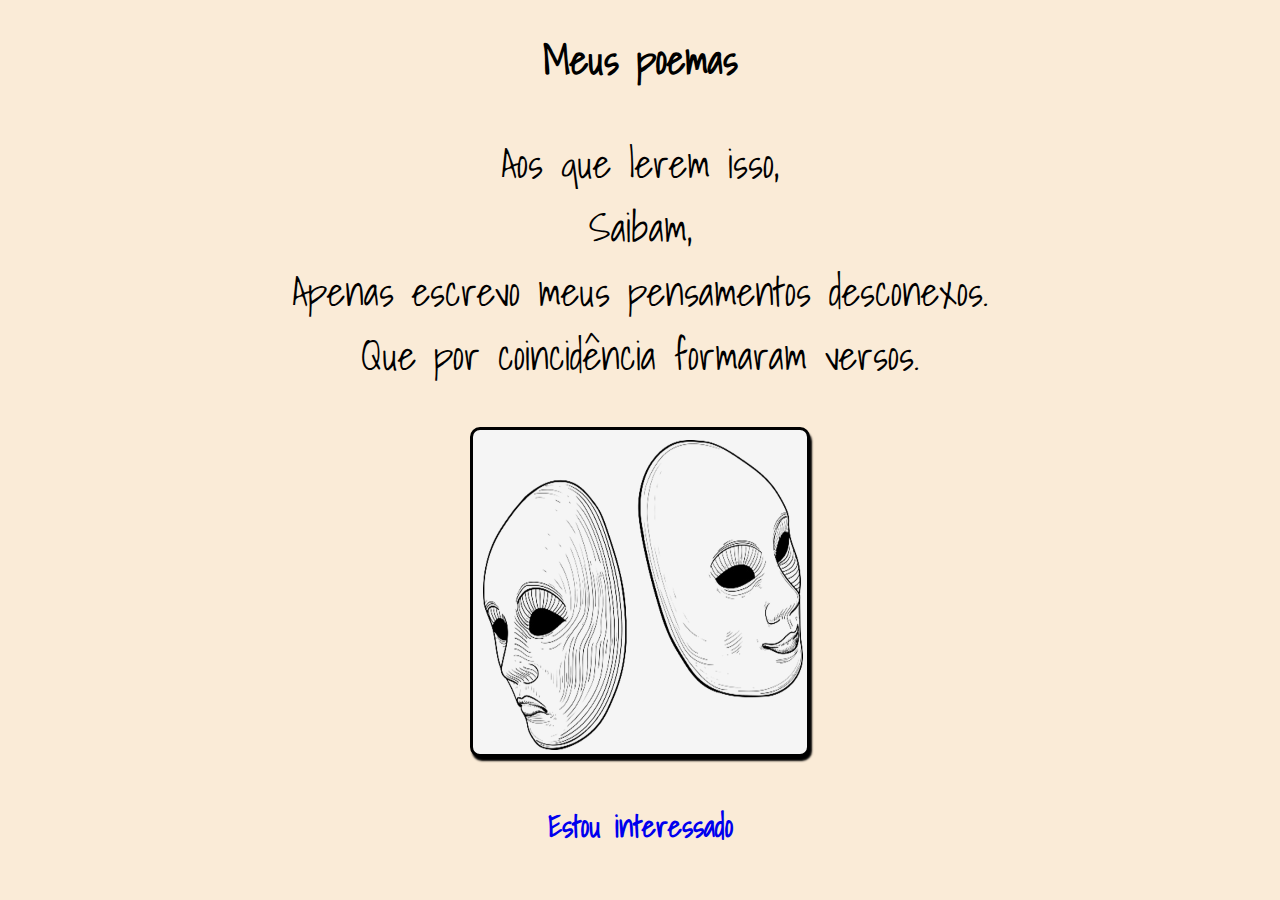
<file: index.html>
<!DOCTYPE html>
<html lang="pt-BR">
<head>
    <meta charset="UTF-8">
    <meta http-equiv="X-UA-Compatible" content="IE=edge">
    <meta name="viewport" content="width=device-width, initial-scale=1.0">
    <link rel="shortcut icon" href="favicon/favicon.ico" type="image/x-icon">
    <link rel="stylesheet" href="CSS/style.css">
    <title>Meus poemas</title>
</head>
<body>
    
    <div>
        <div>
            <h1>Meus poemas</h1>
            <p>
                Aos que lerem isso, <br>
                    Saibam, <br>
            Apenas escrevo meus pensamentos desconexos. <br>
            Que por coincidência formaram versos. <br>
            </p>
        </div>
        
        <div id="slider">
            <div id="container">           
                    <img src="images/Imagem1.png">
                    <img src="images/Imagem2.png">
                    <img src="images/Imagem3.png">
                    <img src="images/Imagem4.png">
            </div>
        </div>
        
    <h2><a href="paginas/menu.html">Estou interessado</a></h2>

    </div>

    <script src="scripts/carrossel.js"></script>

</body>
</html>
</file>
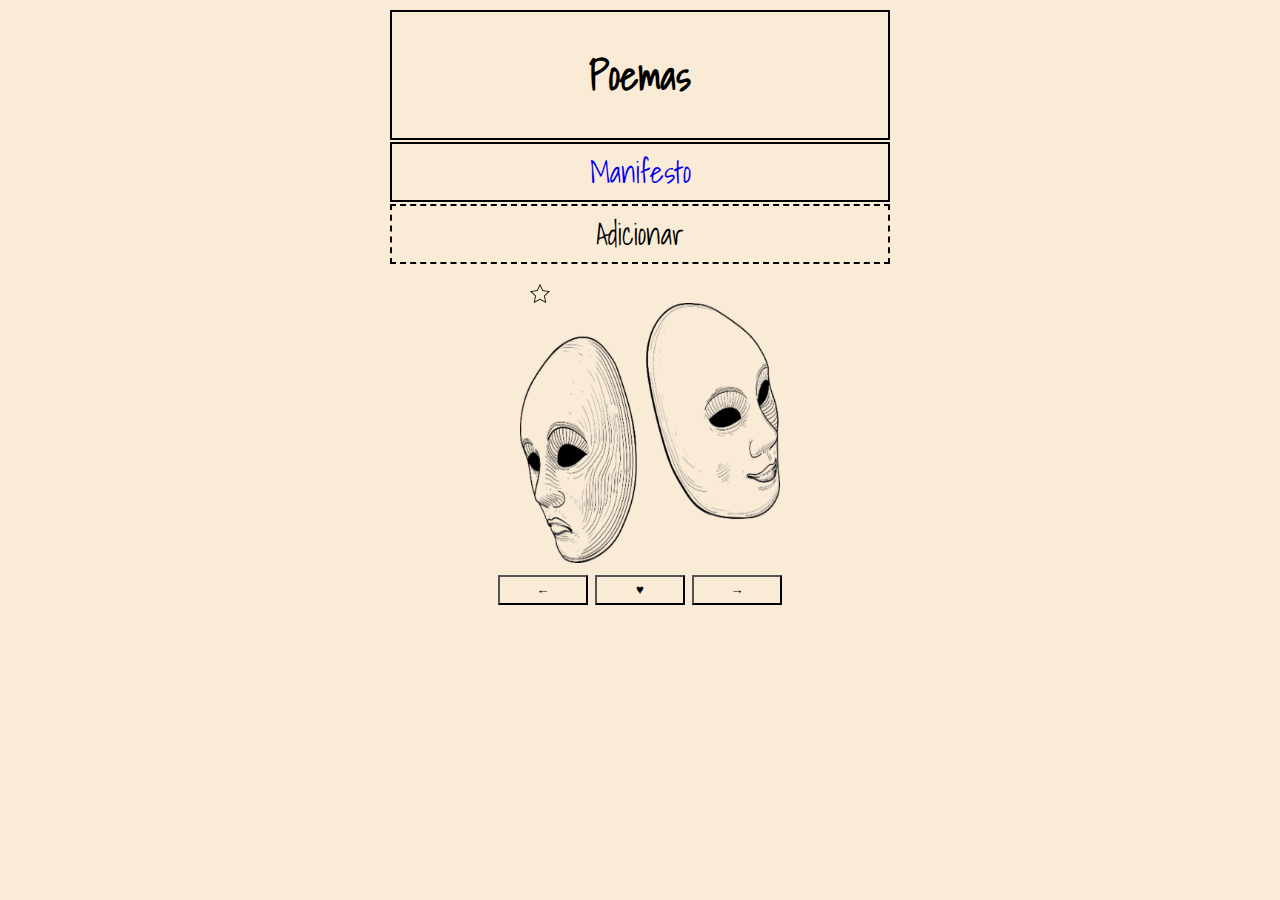
<file: paginas/menu.html>
<!DOCTYPE html>
<html lang="pt-BR">
<head>
    <meta charset="UTF-8">
    <meta http-equiv="X-UA-Compatible" content="IE=edge">
    <meta name="viewport" content="width=device-width, initial-scale=1.0">
    <link rel="stylesheet" href="../CSS/style.css">
    <title>Poemas</title>
</head>
<body>

    <div id="tabela">
        <table>
            <thead>
                <tr>
                    <td><h1>Poemas</h1></td>
                </tr>
                <tr>
                    <td><a href="pag_poemas/poema1.html">Manifesto</a></td>
                </tr>
            </thead>
            <tbody id="tbody">
            </tbody>
            <tfoot>
                <tr>
                    <td id="adicionar"><a onclick="poema.create()">Adicionar</a></td>
                </tr>
            </tfoot>
        </table>
    </div>

    <div id="carrossel">
        <div class="selected">
            <img class="estrela" src="../images/vazio.svg">
            <img class="imagens" src="../images/Imagem1.png">
        </div>
        <div>
            <img class="estrela" src="../images/vazio.svg">
            <img class="imagens" src="../images/Imagem2.png">
        </div>
        <div>
            <img class="estrela" src="../images/vazio.svg">
            <img class="imagens" src="../images/Imagem3.png">
        </div>
        <div>
            <img class="estrela" src="../images/vazio.svg">
            <img class="imagens" src="../images/Imagem4.png">
        </div>
    </div>

    <button id="botao1" class="btn">&#x2190</button>
    <button id="favorite" class="btn">&hearts;</button>
    <button id="botao2" class="btn">&#x2192</button>
    
    <script src="../scripts/Poema.js"></script>
    <script src="../scripts/carrossel2.js"></script>
</body>
</html>
</file>
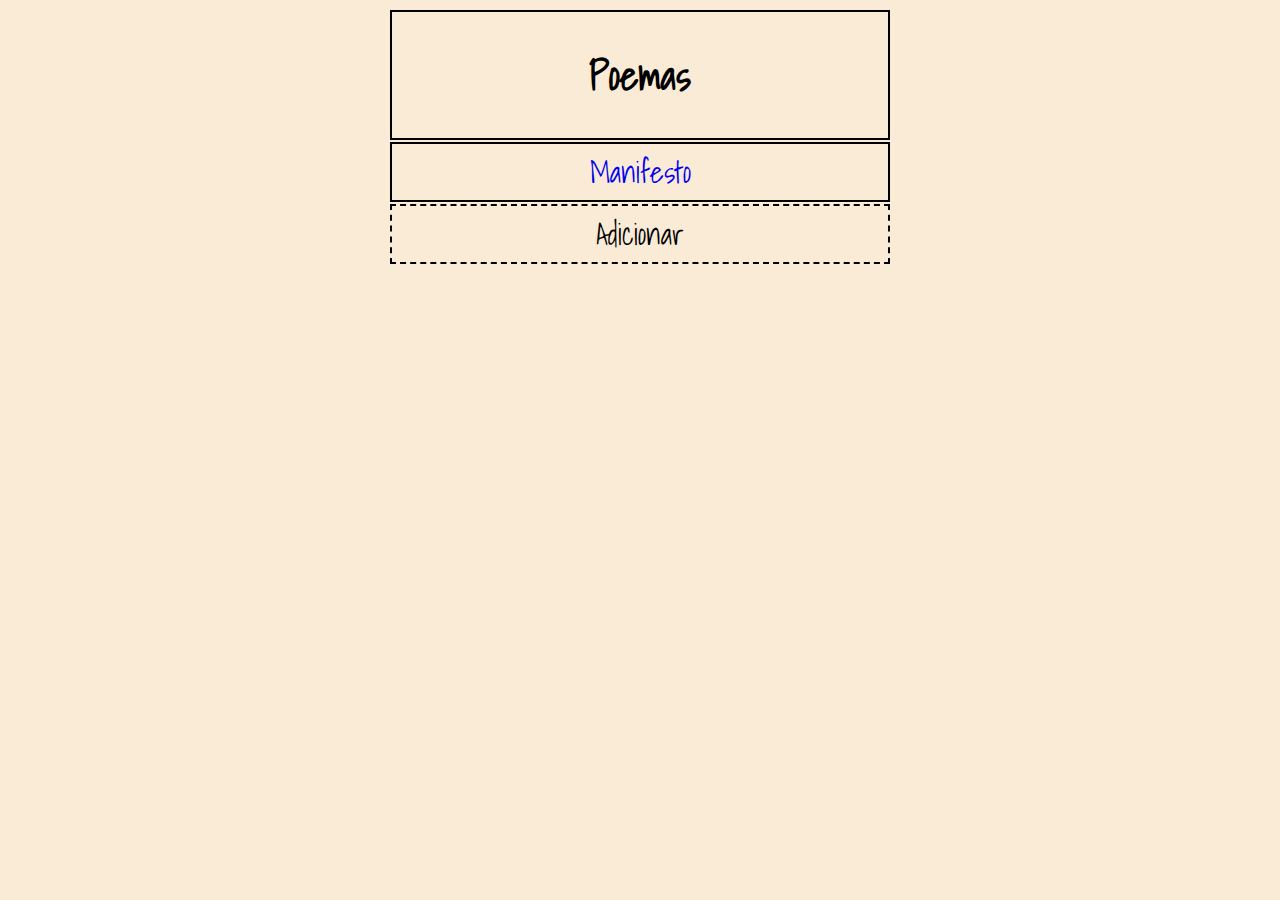
<file: paginas/pagina1.html>
<!DOCTYPE html>
<html lang="pt-BR">
<head>
    <meta charset="UTF-8">
    <meta http-equiv="X-UA-Compatible" content="IE=edge">
    <meta name="viewport" content="width=device-width, initial-scale=1.0">
    <link rel="stylesheet" href="../CSS/style.css">
    <title>Poemas</title>
</head>
<body>
    
    <div id="tabela">
        <table>
            <thead>
                <tr>
                    <td><h1>Poemas</h1></td>
                </tr>
            </thead>
            <tbody id="tbody">
                <tr>
                    <td><a href="pag_poemas/poema1.html">Manifesto</a></td>
                </tr>
            </tbody>
            <tfoot>
                <tr>
                    <td id="adicionar"><a onclick="adicionar()">Adicionar</a></td>
                </tr>
            </tfoot>
        </table>
    </div>

    <script src="Poema.js"></script>
</body>
</html>
</file>
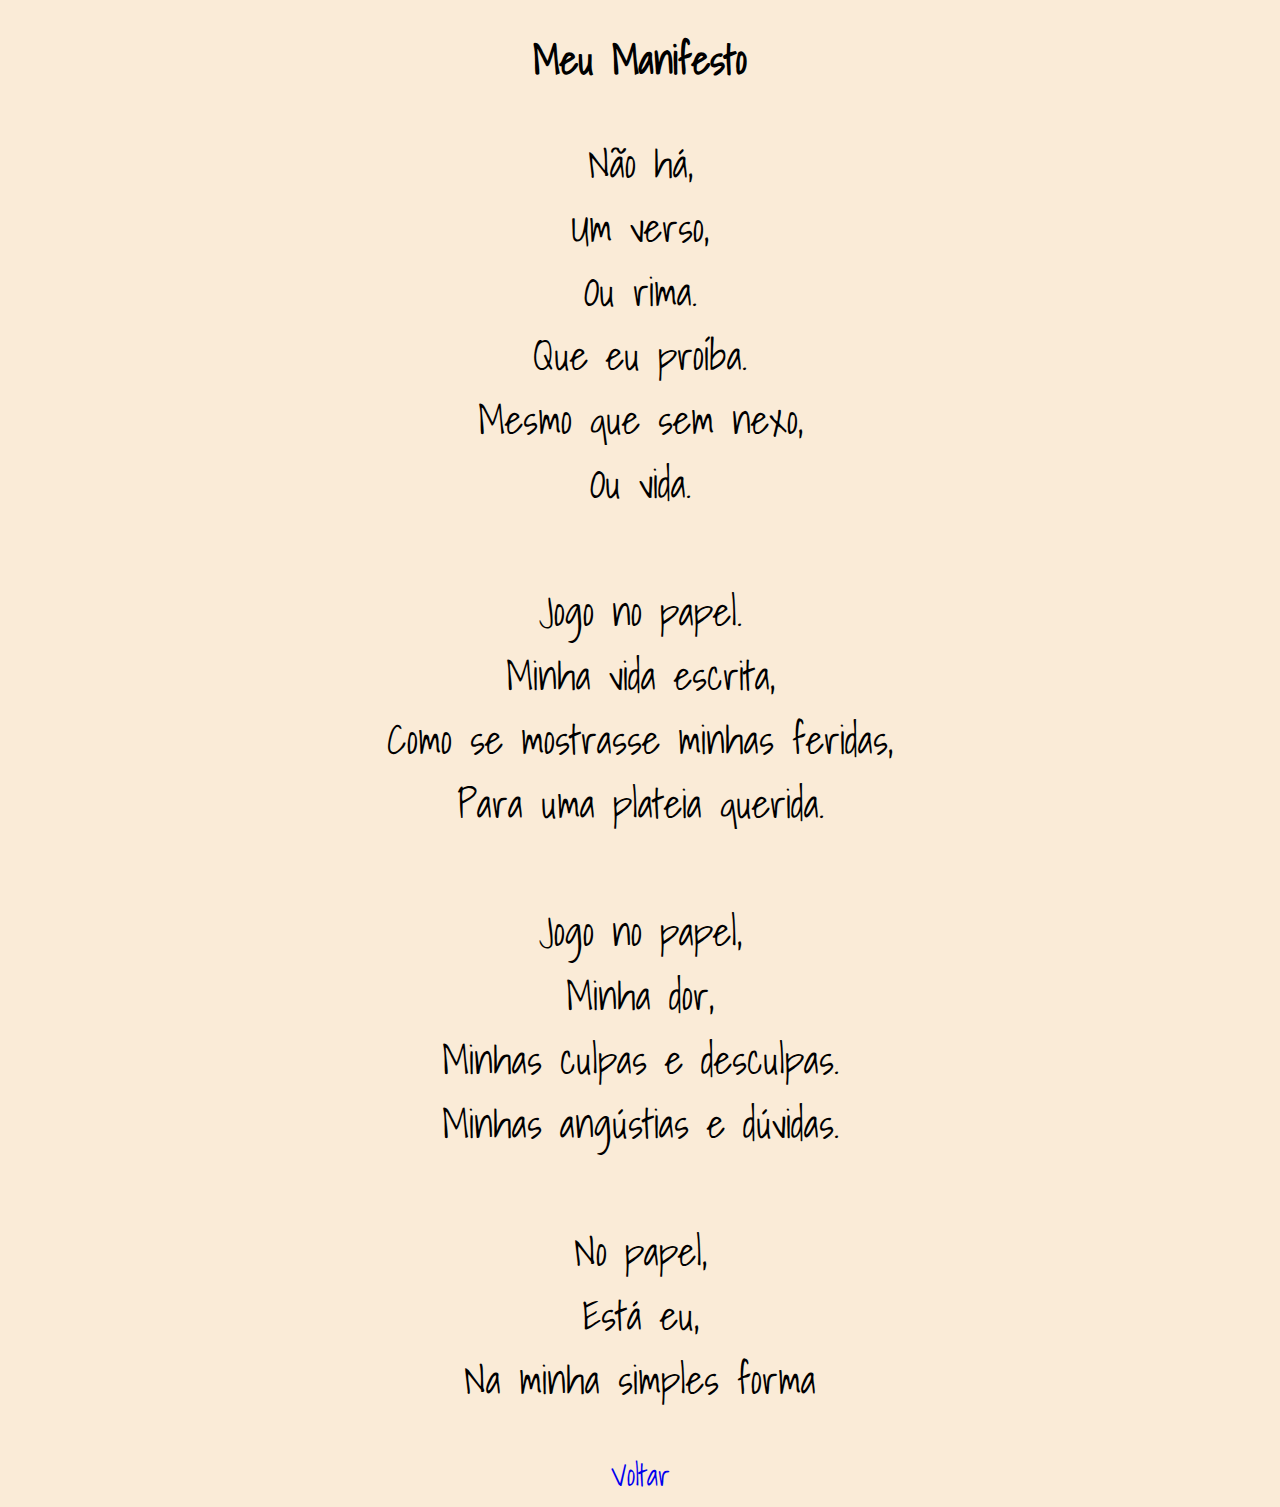
<file: paginas/pag_poemas/poema1.html>
<!DOCTYPE html>
<html lang="pt-BR">
<head>
    <meta charset="UTF-8">
    <meta http-equiv="X-UA-Compatible" content="IE=edge">
    <meta name="viewport" content="width=device-width, initial-scale=1.0">
    <link rel="stylesheet" href="../../CSS/style.css">
    <title>Manifesto</title>
</head>
<body>
    <h1>Meu Manifesto</h1>
    <p>
    Não há, <br>
    Um verso, <br>
    Ou rima. <br>
    Que eu proíba. <br>
    Mesmo que sem nexo, <br>
    Ou vida. <br>
    <br>
    Jogo no papel. <br>
    Minha vida escrita, <br> 
    Como se mostrasse minhas feridas, <br>
    Para uma plateia querida. <br>
    <br>
    Jogo no papel, <br>
    Minha dor, <br> 
    Minhas culpas e desculpas. <br> 
    Minhas angústias e dúvidas. <br>
    <br>

    No papel, <br>
    Está eu, <br>
    Na minha simples forma

    </p>

    <a href="../menu.html">Voltar</a>
</body>
</html>
</file>
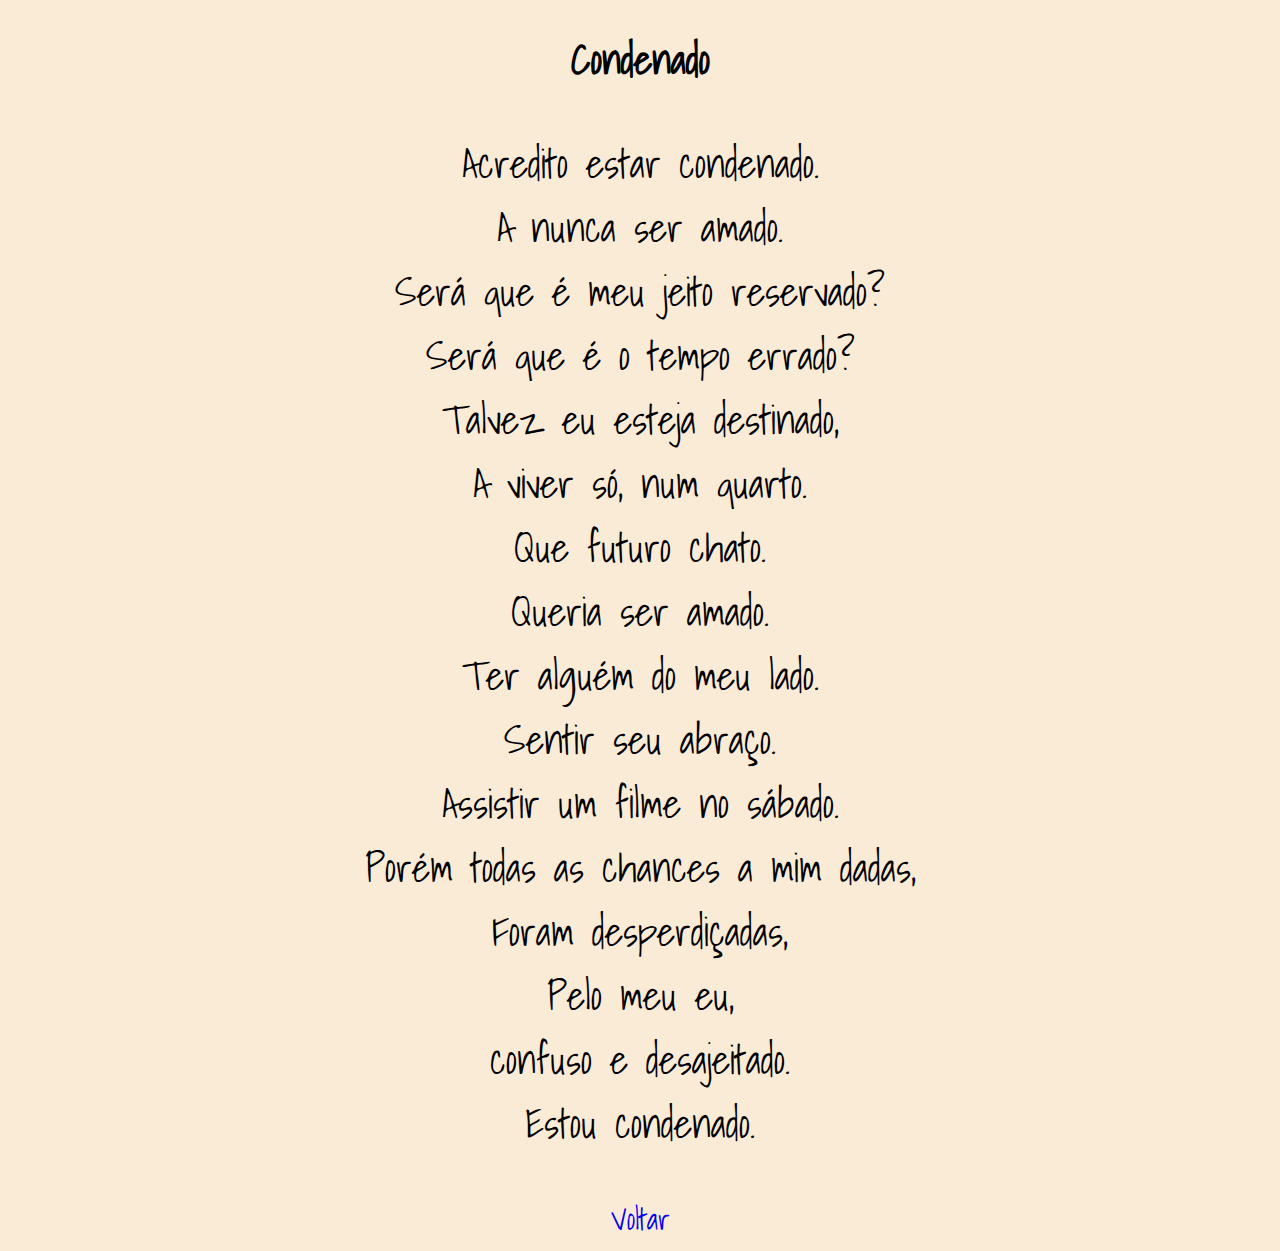
<file: paginas/pag_poemas/poema2.html>
<!DOCTYPE html>
<html lang="pt-BR">
<head>
    <meta charset="UTF-8">
    <meta http-equiv="X-UA-Compatible" content="IE=edge">
    <meta name="viewport" content="width=device-width, initial-scale=1.0">
    <link rel="stylesheet" href="../../CSS/style.css">
    <title>Condenado</title>
</head>
<body>
    <h1>Condenado</h1>
    <p>
    
    Acredito estar condenado. <br>
    A nunca ser amado. <br>
    Será que é meu jeito reservado? <br>
    Será que é o tempo errado? <br>
    Talvez eu esteja destinado, <br>
    A viver só, num quarto. <br>
    Que futuro chato. <br>
    Queria ser amado. <br> 
    Ter alguém do meu lado. <br>
    Sentir seu abraço. <br>
    Assistir um filme no sábado. <br> 
    Porém todas as chances a mim dadas, <br>
    Foram desperdiçadas, <br>
    Pelo meu eu, <br> 
    confuso e desajeitado. <br>
    Estou condenado. <br>

    </p>

    <a href="../menu.html">Voltar</a>
</body>
</html>
</file>
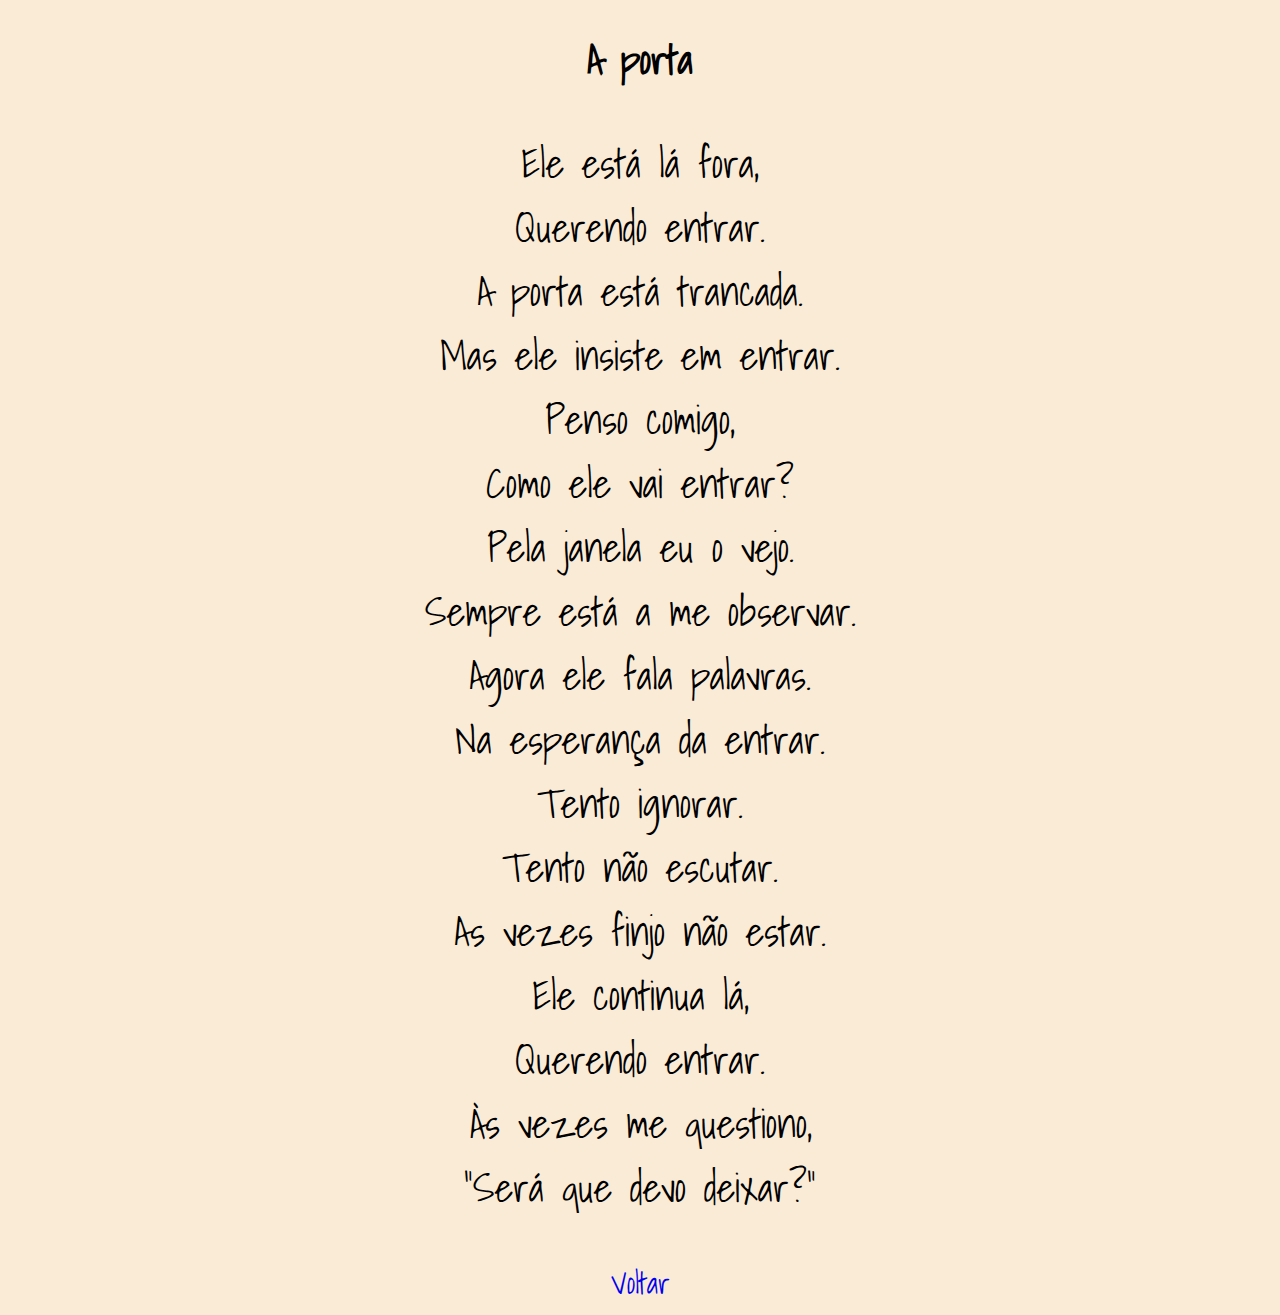
<file: paginas/pag_poemas/poema3.html>
<!DOCTYPE html>
<html lang="pt-BR">
<head>
    <meta charset="UTF-8">
    <meta http-equiv="X-UA-Compatible" content="IE=edge">
    <meta name="viewport" content="width=device-width, initial-scale=1.0">
    <link rel="stylesheet" href="../../CSS/style.css">
    <title>A porta</title>
</head>
<body>
    <h1>A porta</h1>
    <p>
        
    Ele está lá fora, <br>
    Querendo entrar. <br>
    A porta está trancada. <br>
    Mas ele insiste em entrar. <br>
    Penso comigo, <br>
    Como ele vai entrar? <br>
    Pela janela eu o vejo. <br>
    Sempre está a me observar. <br>
    Agora ele fala palavras. <br>
    Na esperança da entrar. <br>
    Tento ignorar. <br>
    Tento não escutar. <br>
    As vezes finjo não estar. <br>
    Ele continua lá, <br>
    Querendo entrar. <br>
    Às vezes me questiono, <br>
    “Será que devo deixar?” <br>

    </p>

    <a href="../menu.html">Voltar</a>
</body>
</html>
</file>
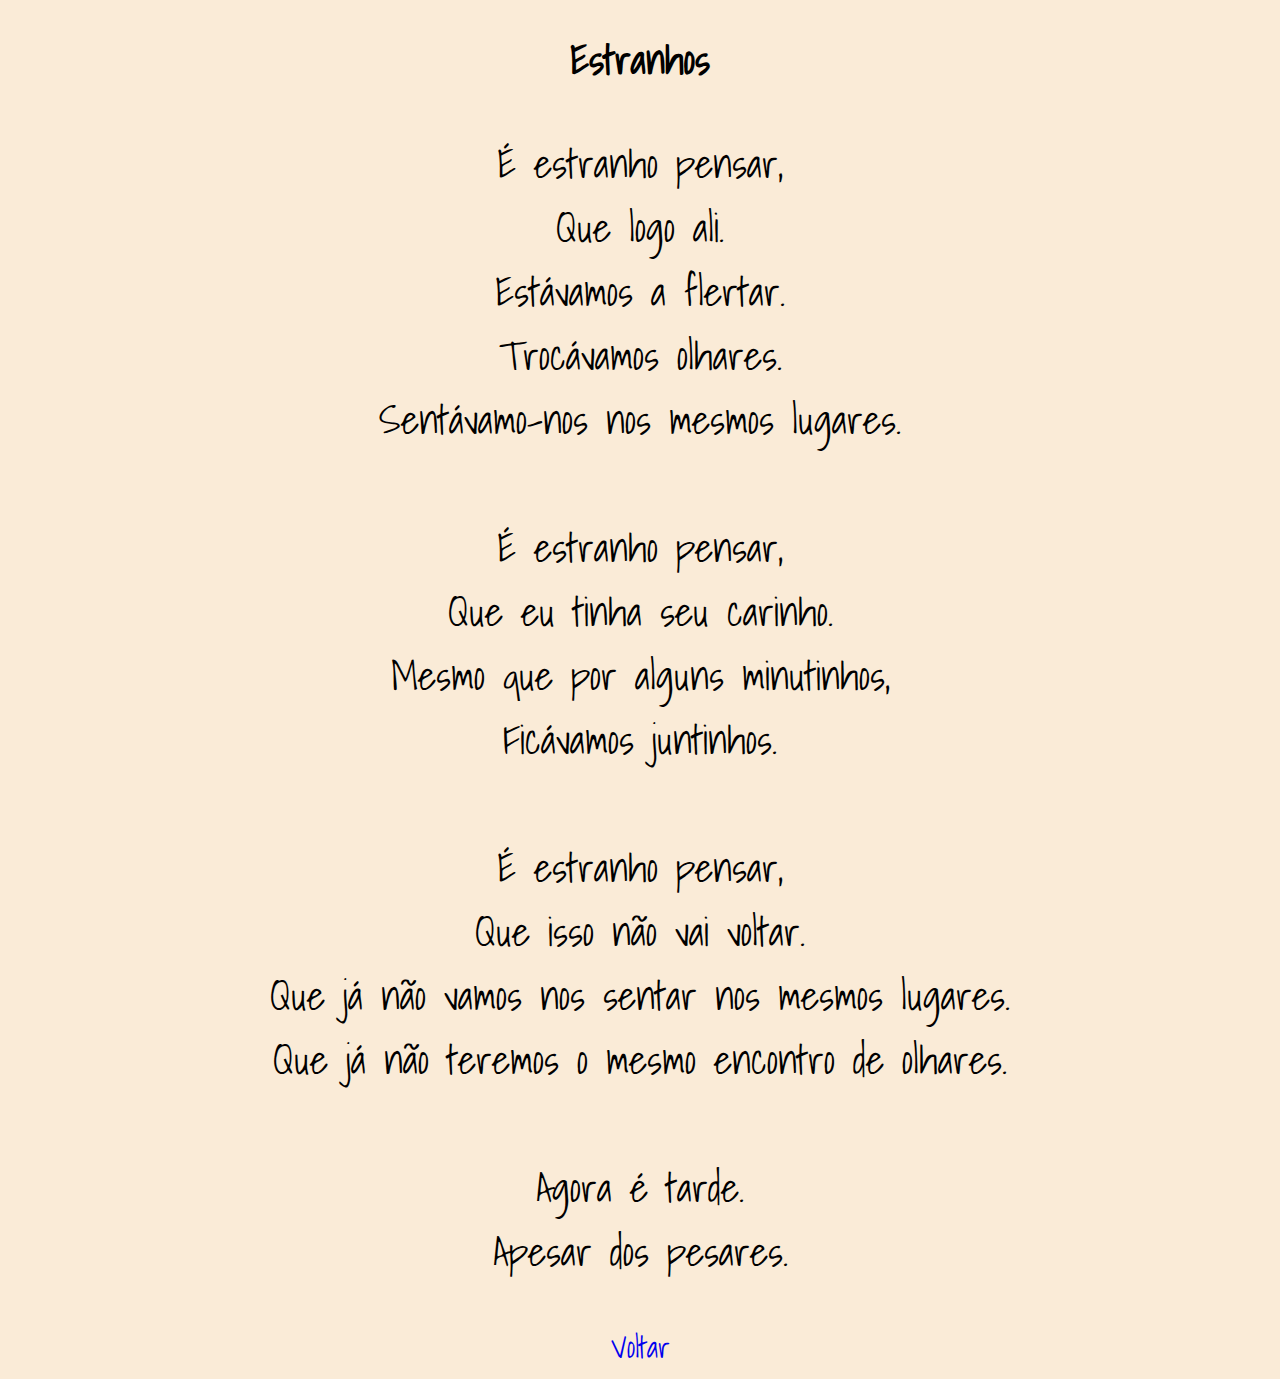
<file: paginas/pag_poemas/poema4.html>
<!DOCTYPE html>
<html lang="pt-BR">
<head>
    <meta charset="UTF-8">
    <meta http-equiv="X-UA-Compatible" content="IE=edge">
    <meta name="viewport" content="width=device-width, initial-scale=1.0">
    <link rel="stylesheet" href="../../CSS/style.css">
    <title>Estranhos</title>
</head>
<body>
    <h1>Estranhos</h1>
    <p>

    É estranho pensar, <br>
    Que logo ali. <br>
    Estávamos a flertar. <br>
    Trocávamos olhares. <br>
    Sentávamo-nos nos mesmos lugares. <br>
    <br>
    É estranho pensar, <br>
    Que eu tinha seu carinho. <br>
    Mesmo que por alguns minutinhos, <br>
    Ficávamos juntinhos. <br>
    <br>
    É estranho pensar, <br>
    Que isso não vai voltar. <br>
    Que já não vamos nos sentar nos mesmos lugares. <br>
    Que já não teremos o mesmo encontro de olhares. <br>
    <br>
    Agora é tarde. <br>
    Apesar dos pesares. <br>

    </p>

    <a href="../menu.html">Voltar</a>
</body>
</html>
</file>
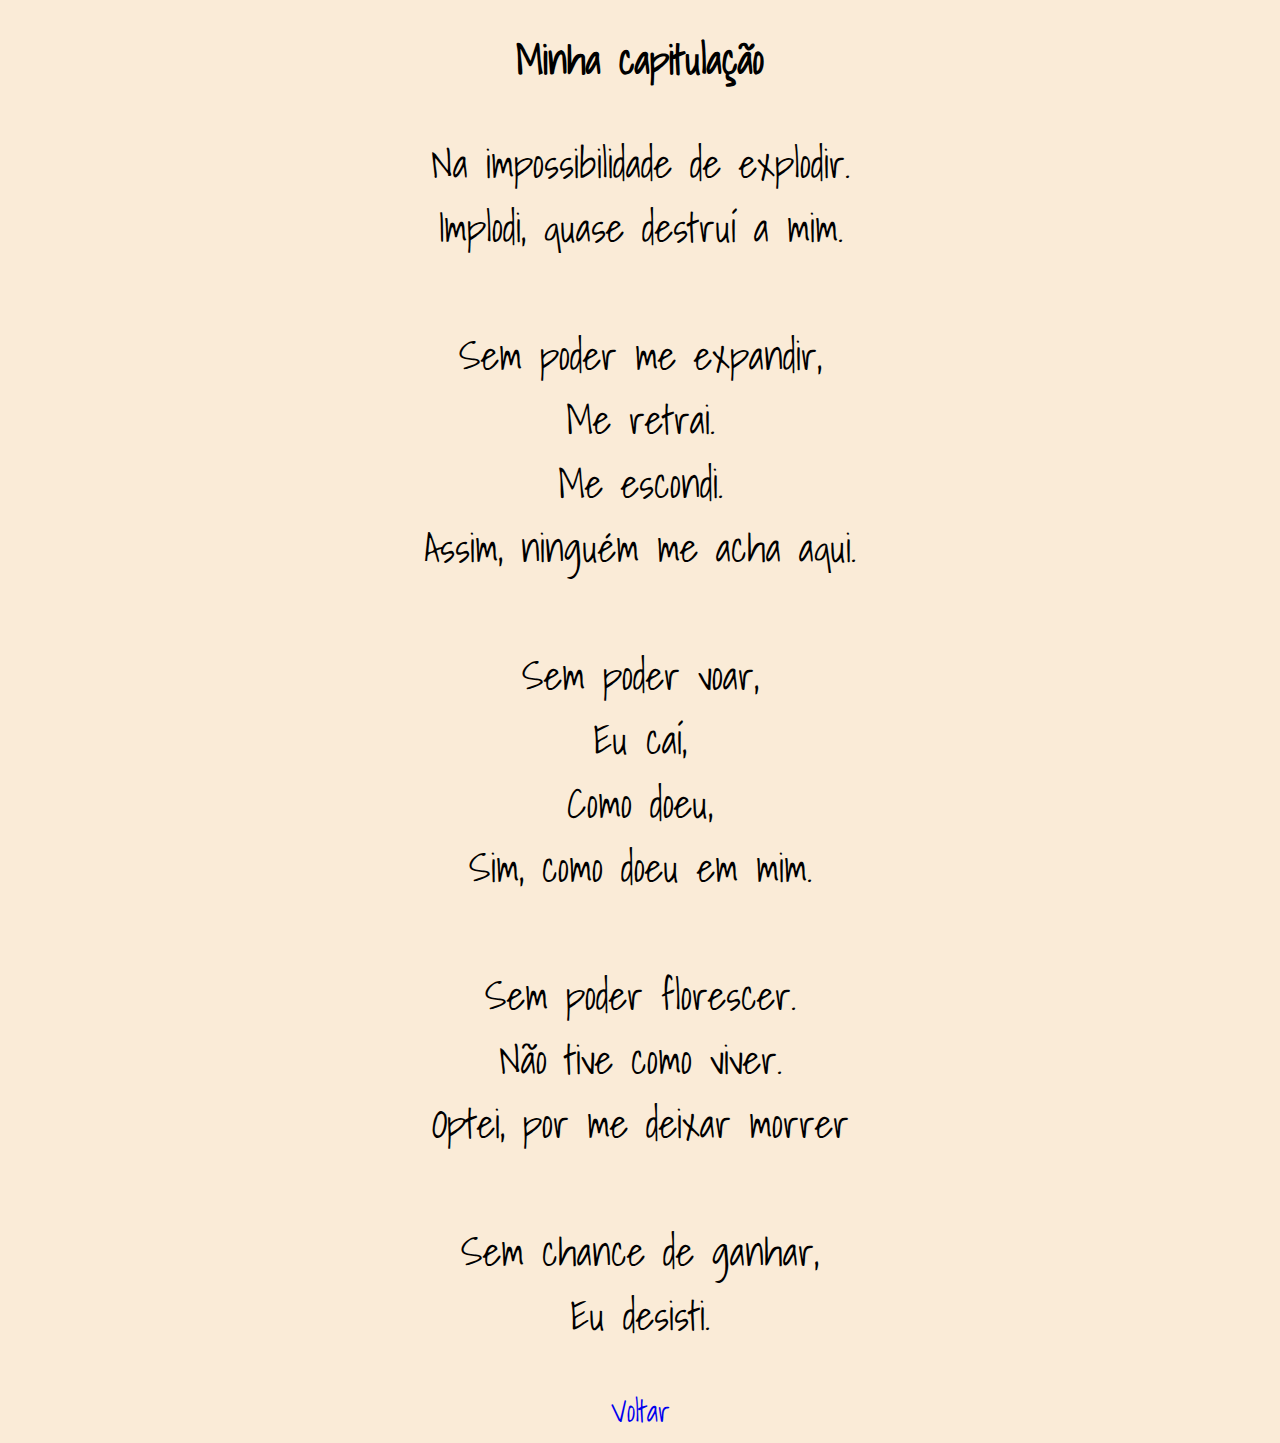
<file: paginas/pag_poemas/poema5.html>
<!DOCTYPE html>
<html lang="pt-BR">
<head>
    <meta charset="UTF-8">
    <meta http-equiv="X-UA-Compatible" content="IE=edge">
    <meta name="viewport" content="width=device-width, initial-scale=1.0">
    <link rel="stylesheet" href="../../CSS/style.css">
    <title>Minha capitulação</title>
</head>
<body>
    <h1>Minha capitulação</h1>
    <p>
        
    Na impossibilidade de explodir. <br>
    Implodi, quase destruí a mim. <br>
    <br>
    Sem poder me expandir, <br>
    Me retrai. <br>
    Me escondi. <br>
    Assim, ninguém me acha aqui. <br>
    <br>
    Sem poder voar, <br>
    Eu caí, <br>
    Como doeu, <br>
    Sim, como doeu em mim. <br>
    <br>
    Sem poder florescer. <br>
    Não tive como viver. <br>
    Optei, por me deixar morrer <br>
    <br>
    Sem chance de ganhar, <br>
    Eu desisti. <br>

    </p>

    <a href="../menu.html">Voltar</a>
</body>
</html>
</file>
<file: CSS/style.css>
@charset "UTF-8";

@import url('https://fonts.googleapis.com/css2?family=Shadows+Into+Light&display=swap');

*{
    box-sizing: border-box;
}

/* Estilização do site */
body
{
    text-align: center;
    flex-direction: center;
    justify-content: center;
    align-items: center;
    background-color: antiquewhite;
    font-family: 'Shadows Into Light', cursive;
}

p, h1, h2
{
    font-size: 40px;
    color: black;
}
a{
    font-size: 30px;
    text-decoration: none;
}


/* Estilização da tabela e seus filhos */
#tabela
{
    display: inline-block;
    justify-content:  center;
    align-items: center; 
    border: 10px;
}
td
{
    border: 2px solid black;
    padding: 4px;
    width: 500px;
    text-align: center;
}

#adicionar
{
    border: 2px solid black;
    border-style: dashed;
    padding: 4px;
    width: 500px;
    text-align: center;
}

/* Estilos aplicados quando elementos são criados no JS */

.class
{
    font-family: 'Shadows Into Light', cursive;
    padding: 4px;
    width: 500px;
    font-size: 30px;
    text-align: center;
}

.input-field
{
    font-family: 'Shadows Into Light', cursive;
    border: 2px solid black;
    padding: 4px;
    width: 500px;
    font-size: 30px;
    text-align: center;
    background-color: antiquewhite;
}

.input-field2
{
    font-family: 'Shadows Into Light', cursive;
    padding: 4px;
    width: 500px;
    font-size: 30px;
    text-align: center;
    background-color: transparent;
}

/* Carrossel da página incial */
#slider
{
    justify-content: center;
    align-items: center;
    border: 2px black solid;
    border-width: medium;
    background-color: whitesmoke;
    border-radius: 10px;
    overflow: hidden;
    width: 340px;
    height: 330px;
    margin-left: auto;
    margin-right: auto;
    box-shadow: 2px 4px 2px black;
}

#container
{
    display: flex;
    width: 340px;
    height: 330px;
    transform: translateX(0);
    transition: transform 1.0s;
}

img{
    padding: 10px;
    width: 340px;
    height: 330px;
}

/*Carrossel da página inicial*/

#carrossel
{
    width: 300px;
    height: 300px;
    margin-left: auto;
    margin-right: auto;

    position: relative;
}

#carrossel div{
    visibility: hidden;
    opacity: 0;

    position: absolute;

    width: 300px;
    height: 300px;
    left: 0;

    object-fit: fill;

    transition: visibility 0.5s, opacity 0.5s linear;
}

#carrossel div.selected
{
    opacity: 1;
    visibility: visible;
}


/*Estilização dos botões */
.btn
{   
    margin-top: 2px;
    width: 90px;
    height: 30px;
    background-color: antiquewhite;
}

.botao2
{   
    margin: 2px;
    width: 80px;
    height: 20px;
    background-color: rgb(249, 231, 210);
}

.btn3
{
    position: fixed;
    text-align: left;
    width: 30px;
    height: 30px;
}

/* Favoritação de imagens */

.estrela{
    position: relative;
    top: 0;
    right: 100px;
    width: 40px;
    height: 40px;
  }

  .imagens {
    position: absolute;
    top: 20px;
    left: 20px;
    padding: 10px;
    width: 280px;
    height: 280px;
  }
</file>
